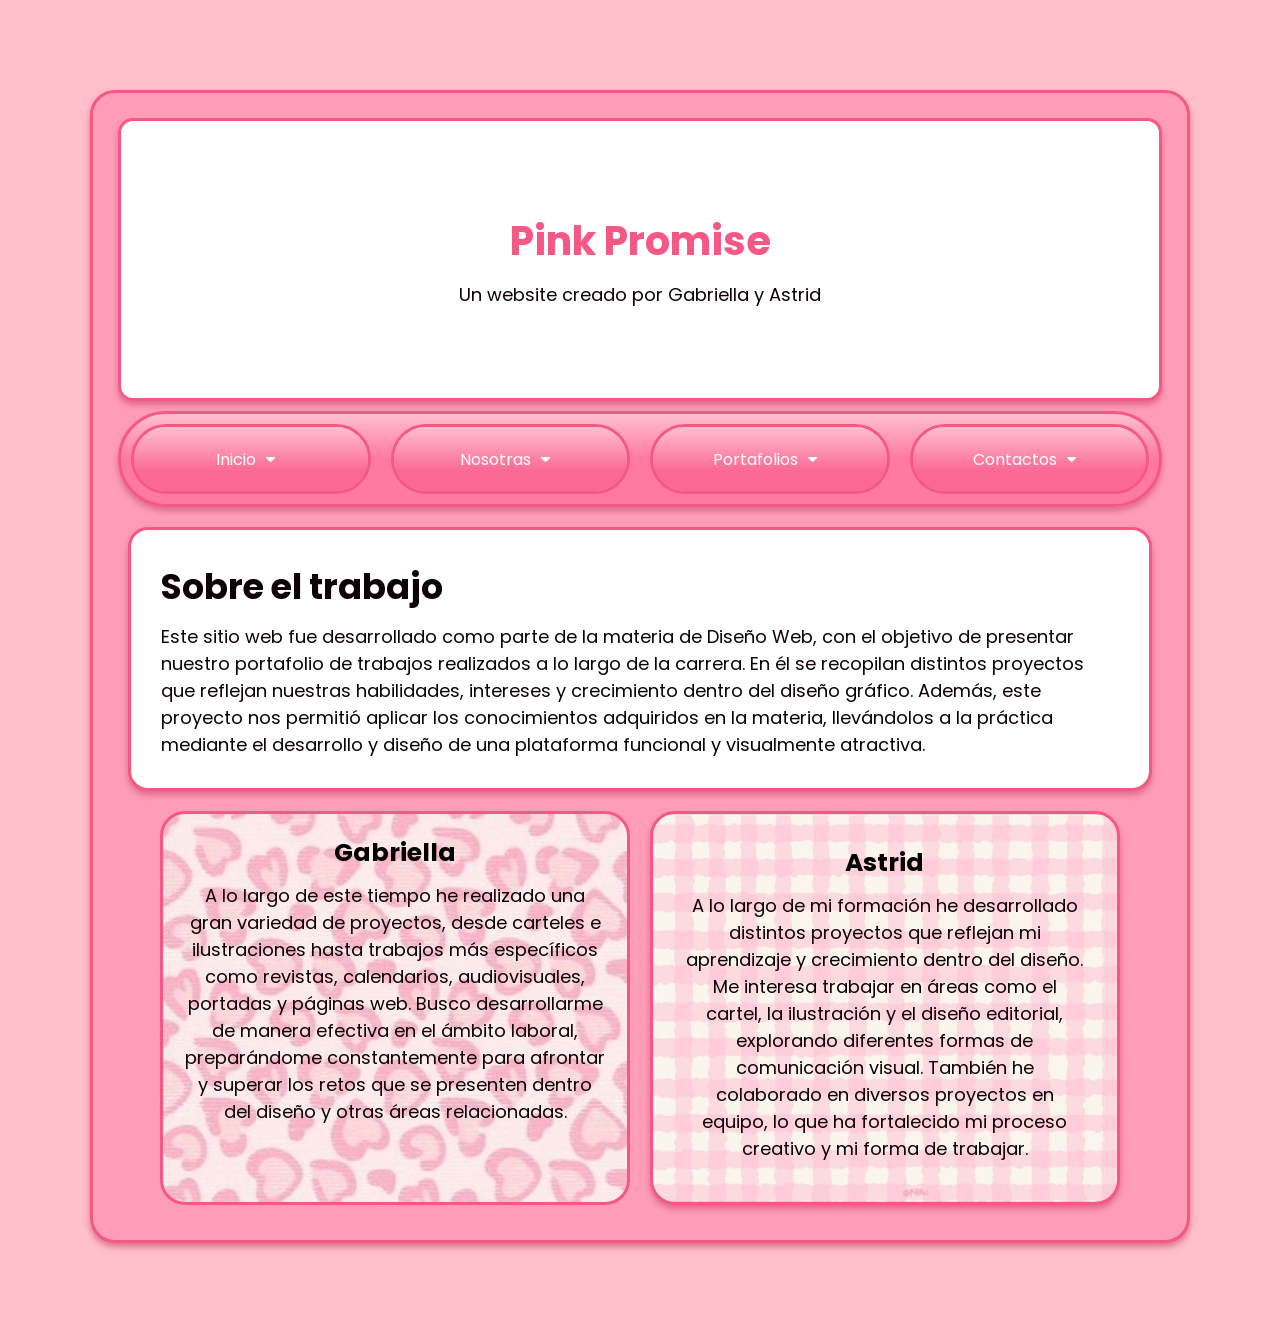
<file: index.html>
<!DOCTYPE html>
<html lang="es">
    <head>
       
        <link rel="shortcut icon" href="imagenes/favicon2.ico" type="image/x-icon">
        <link rel="icon" href="imagenes/favicon2.ico" type="image/x-icon">

        <meta charset="UTF-8">
        <meta name="viewport" content="width=device-width, initial-scale=1">
        <title>Índice</title>
        <link href="index.css" rel="stylesheet" type="text/css">
        
        <meta name="viewport" content="width=device-width, initial-scale=1">
        <link rel="stylesheet" href="https://cdnjs.cloudflare.com/ajax/libs/font-awesome/4.7.0/css/font-awesome.min.css">
        
        <link rel="preconnect" href="https://fonts.googleapis.com">
        <link rel="preconnect" href="https://fonts.gstatic.com" crossorigin>
        <link href="https://fonts.googleapis.com/css2?family=Poppins:ital,wght@0,100;0,200;0,300;0,400;0,500;0,600;0,700;0,800;0,900;1,100;1,200;1,300;1,400;1,500;1,600;1,700;1,800;1,900&display=swap" rel="stylesheet">

</head>

<body style="background-color: pink;">
<div class="todo">
<header>
  <h1>Pink Promise</h1>
  <p>Un website creado por Gabriella y Astrid</p>
</header>

<nav>
  <div class="subnav">
        <a class="subnavbtn" href="index.html">Inicio<i class="fa fa-caret-down"></i></a>
    </div>
    
  <div class="subnav">
    <a class="subnavbtn">Nosotras<i class="fa fa-caret-down"></i></a>
    <div class="subnav-content">
      <a href="sobregabriella.html">Sobre Gabriella</a>
      <a href="sobreastrid.html">Sobre Astrid</a>
    </div>
  </div>

  <div class="subnav">
    <a class="subnavbtn">Portafolios<i class="fa fa-caret-down"></i></a>
    <div class="subnav-content">
      <a href="portafoliogabriella.html">Portafolio Gabriella</a>
      <a href="portafolioastrid.html">Portafolio Astrid</a>
    </div>
  </div>
    
    <div class="subnav">
       <a class="subnavbtn" href="contacto.html">Contactos<i class="fa fa-caret-down"></i></a>
    </div>
</nav>
    

<div class="row">
     <div class="about">
         <h2>Sobre el trabajo</h2>
        <p>Este sitio web fue desarrollado como parte de la materia de Diseño Web, con el objetivo de presentar nuestro portafolio de trabajos realizados a lo largo de la carrera. En él se recopilan distintos proyectos que reflejan nuestras habilidades, intereses y crecimiento dentro del diseño gráfico. Además, este proyecto nos permitió aplicar los conocimientos adquiridos en la materia, llevándolos a la práctica mediante el desarrollo y diseño de una plataforma funcional y visualmente atractiva.</p>
    </div>
    
    <div id="gabriella">
    <h3>Gabriella</h3>
      <p>A lo largo de este tiempo he realizado una gran variedad de proyectos, desde carteles e ilustraciones hasta trabajos más específicos como revistas, calendarios, audiovisuales, portadas y páginas web. Busco desarrollarme de manera efectiva en el ámbito laboral, preparándome constantemente para afrontar y superar los retos que se presenten dentro del diseño y otras áreas relacionadas.</p>
    </div>
    
    <div id="astrid">
    <h3>Astrid</h3>
      <p>A lo largo de mi formación he desarrollado distintos proyectos que reflejan mi aprendizaje y crecimiento dentro del diseño. Me interesa trabajar en áreas como el cartel, la ilustración y el diseño editorial, explorando diferentes formas de comunicación visual. También he colaborado en diversos proyectos en equipo, lo que ha fortalecido mi proceso creativo y mi forma de trabajar.</p>
    </div>
</div>
</div>
  
</body>
</html>
</file>
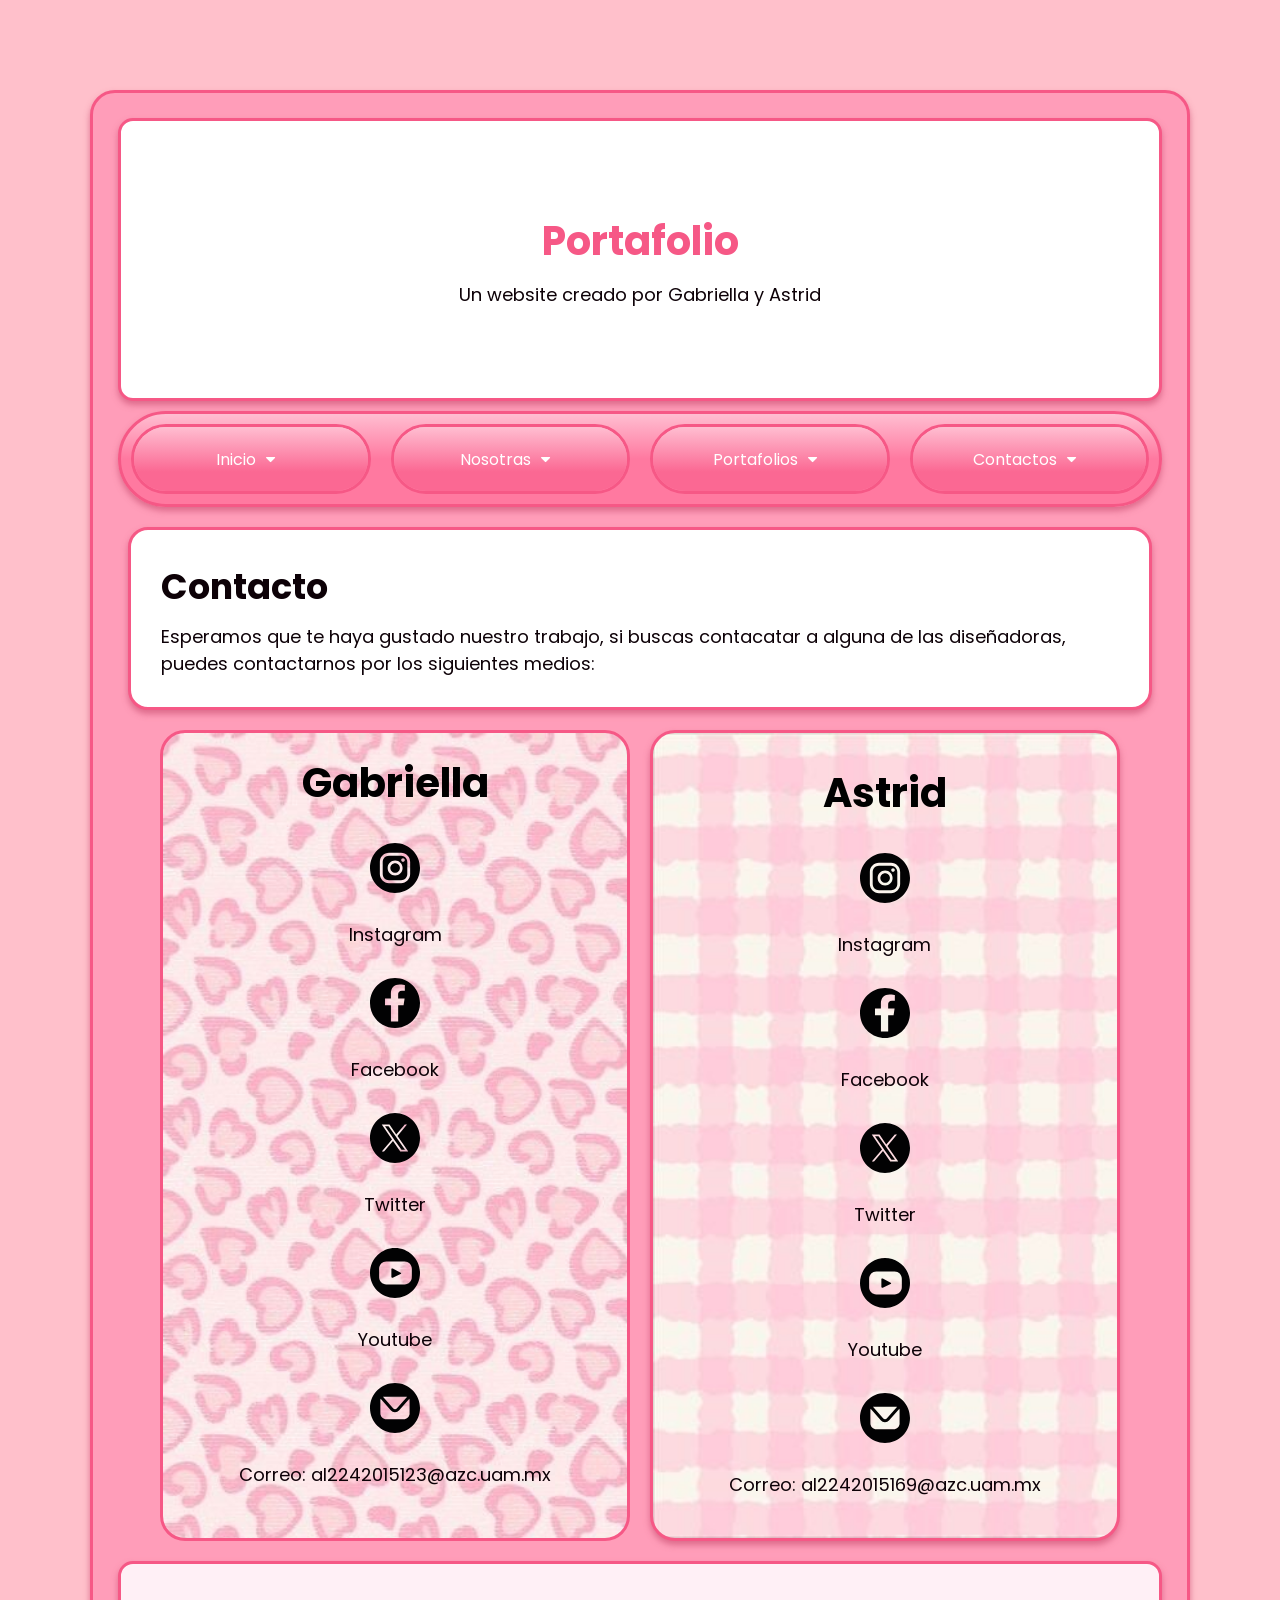
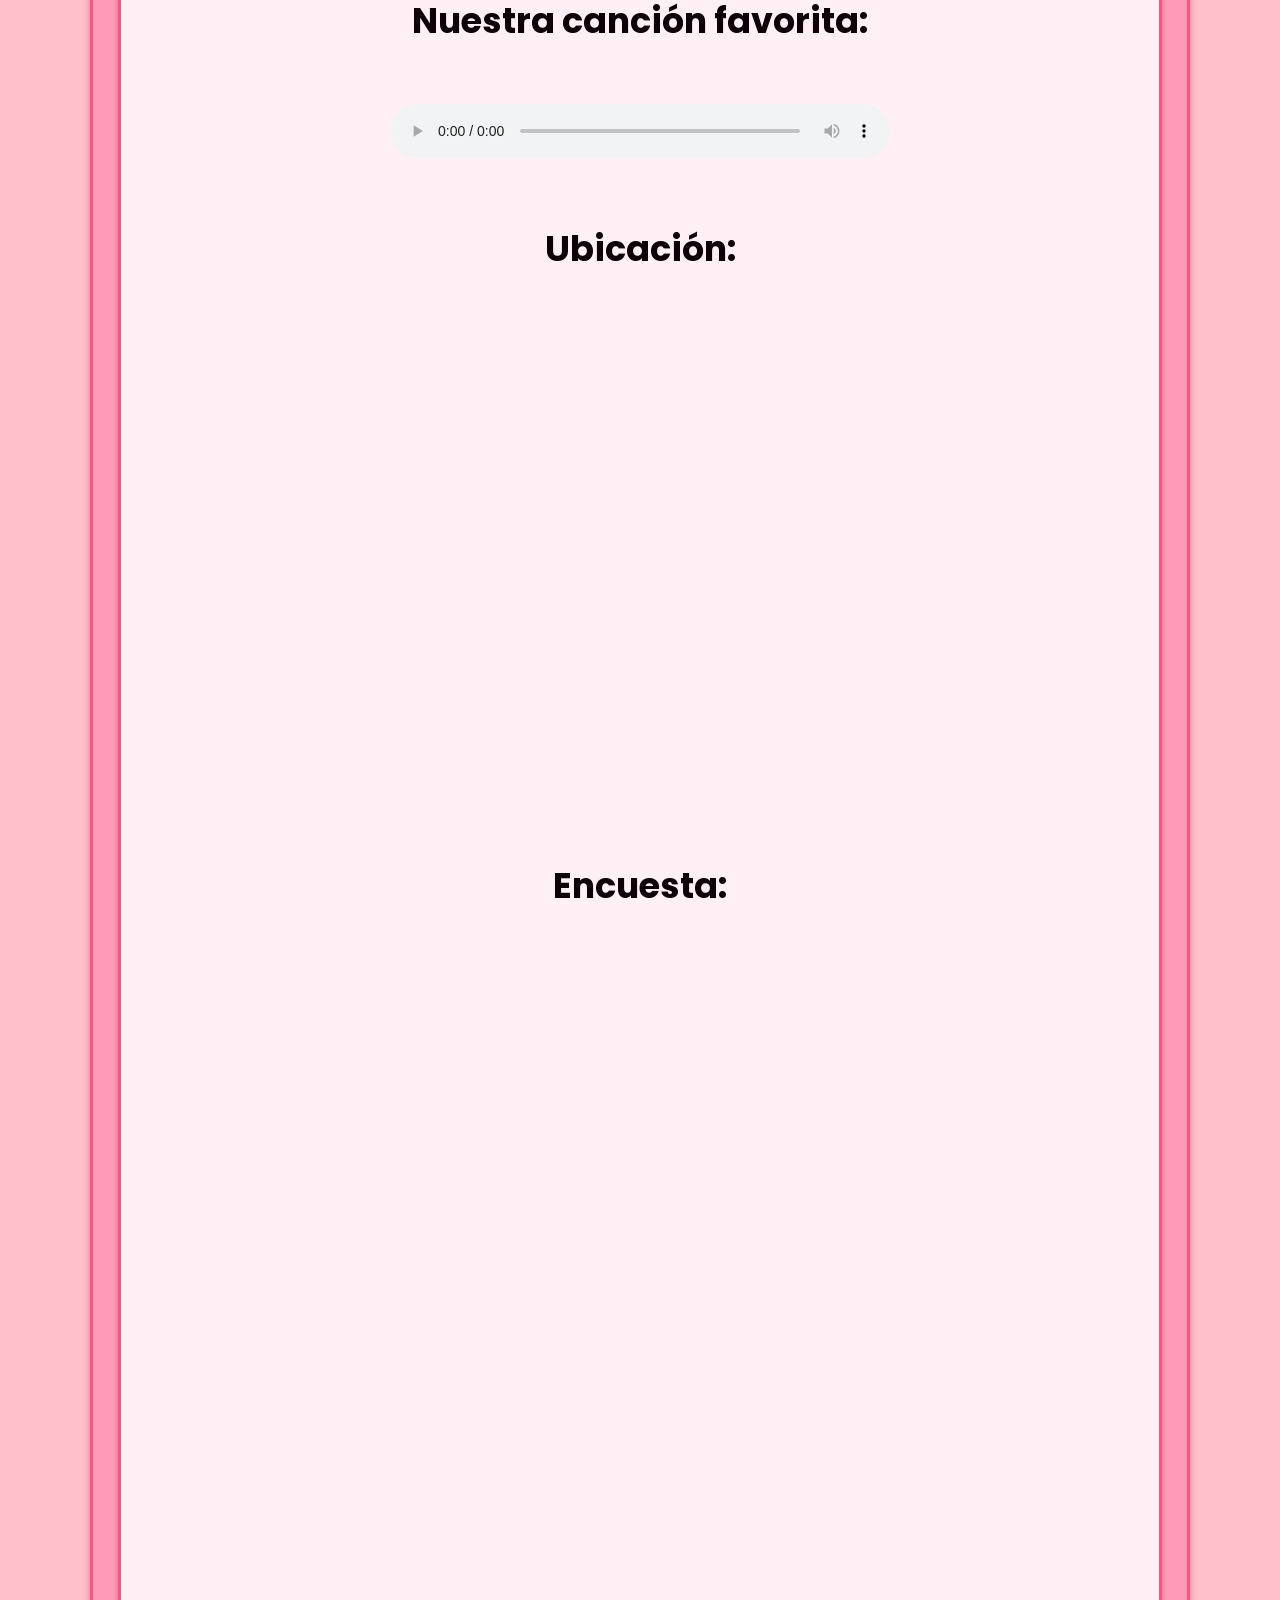
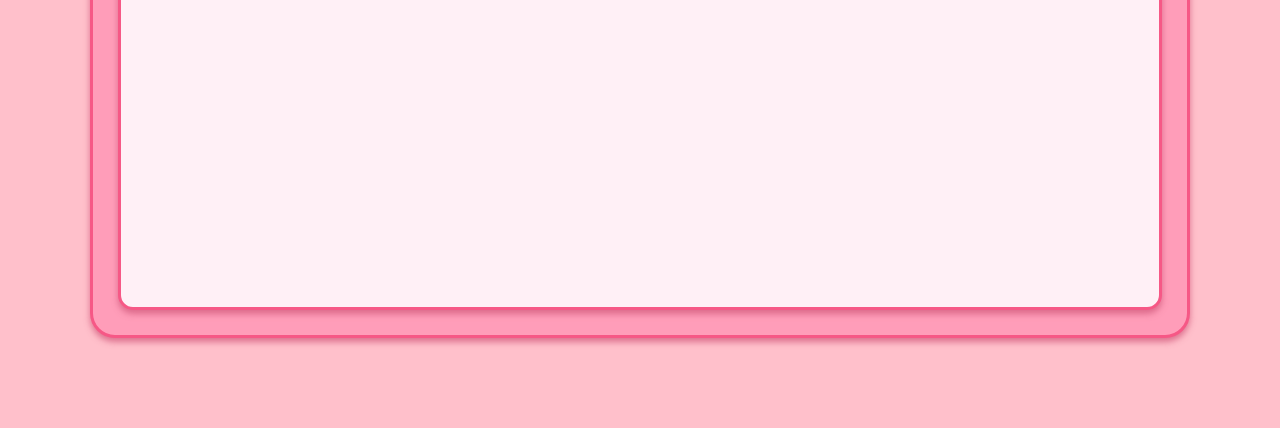
<file: contacto.html>
<!doctype html>
<html lang="es">

<head>
        <link rel="shortcut icon" href="imagenes/favicon2.ico" type="image/x-icon">
        <link rel="icon" href="imagenes/favicon2.ico" type="image/x-icon">

        <meta charset="UTF-8">
        <meta name="viewport" content="width=device-width, initial-scale=1">
        <title>Contactos</title>
        <link href="index.css" rel="stylesheet" type="text/css">
        
        <meta name="viewport" content="width=device-width, initial-scale=1">
        <link rel="stylesheet" href="https://cdnjs.cloudflare.com/ajax/libs/font-awesome/4.7.0/css/font-awesome.min.css">
        
        <link rel="preconnect" href="https://fonts.googleapis.com">
        <link rel="preconnect" href="https://fonts.gstatic.com" crossorigin>
        <link href="https://fonts.googleapis.com/css2?family=Poppins:ital,wght@0,100;0,200;0,300;0,400;0,500;0,600;0,700;0,800;0,900;1,100;1,200;1,300;1,400;1,500;1,600;1,700;1,800;1,900&display=swap" rel="stylesheet">
</head>

<body style="background-color: pink;">
<div class="todo">
<header>
  <h1>Portafolio</h1>
  <p>Un website creado por Gabriella y Astrid</p>
</header>

<nav>
  <div class="subnav">
        <a class="subnavbtn" href="index.html">Inicio<i class="fa fa-caret-down"></i></a>
    </div>
    
  <div class="subnav">
    <a class="subnavbtn">Nosotras<i class="fa fa-caret-down"></i></a>
    <div class="subnav-content">
      <a href="sobregabriella.html">Sobre Gabriella</a>
      <a href="sobreastrid.html">Sobre Astrid</a>
    </div>
  </div>

  <div class="subnav">
    <a class="subnavbtn">Portafolios<i class="fa fa-caret-down"></i></a>
    <div class="subnav-content">
      <a href="portafoliogabriella.html">Portafolio Gabriella</a>
      <a href="portafolioastrid.html">Portafolio Astrid</a>
    </div>
  </div>
    
    <div class="subnav">
       <a class="subnavbtn" href="contacto.html">Contactos<i class="fa fa-caret-down"></i></a>
    </div>
</nav>
    

<div class="row">
     <div class="about">
        <h2>Contacto</h2>
        <p>Esperamos que te haya gustado nuestro trabajo, si buscas contacatar a alguna de las diseñadoras, puedes contactarnos por los siguientes medios:</p>
    </div>
    <!--Es probable que se de cuenta que todos los links llevan a la misma red social, no es un error, es que no tenemos redes sociales, entonces para cumplir con el ejercicio pusimos las mismas ligas--> 
    
    <div id="gabriella">
    <h1>Gabriella</h1>
    <ul>
		<li><a href="https://www.instagram.com/hana1shin2ying3/"><img src="imagenes/insta.svg" class="insta"></a></li>
		<p>Instagram</p>
		<li><a href="https://www.instagram.com/hana1shin2ying3/"><img src="imagenes/feis.svg" class="feis"></a></li>
		<p>Facebook</p>
		<li><a href="https://www.instagram.com/hana1shin2ying3/"><img src="imagenes/x.svg" class="x"></a></li>
        <p>Twitter</p>
        <li><a href="https://www.youtube.com/@Cargcel/videos"><img src="imagenes/youtube.svg" class="youtube"></a></li>
        <p>Youtube</p>
        <li><a href="https://www.youtube.com/@astriddddddd-y3y"><img src="imagenes/correo.svg" class="correo"></a></li>
        <p>Correo: al2242015123@azc.uam.mx</p>
    </ul>
    </div>
    
    <div id="astrid">
    <h1>Astrid</h1>
     <ul>
		<li><a href="https://www.instagram.com/d3ar.fuyu/"><img src="imagenes/insta.svg" class="insta"></a></li>
		<p>Instagram</p>
		<li><a href="https://www.instagram.com/d3ar.fuyu/"><img src="imagenes/feis.svg" class="feis"></a></li>
		<p>Facebook</p>
		<li><a href="https://www.instagram.com/d3ar.fuyu//"><img src="imagenes/x.svg" class="x"></a></li>
        <p>Twitter</p>
        <li><a href="https://www.youtube.com/@astriddddddd-y3y"><img src="imagenes/youtube.svg" class="youtube"></a></li>
        <p>Youtube</p>
        <li><a href="https://www.youtube.com/@astriddddddd-y3y"><img src="imagenes/correo.svg" class="correo"></a></li>
        <p>Correo: al2242015169@azc.uam.mx</p>
    </ul>
    </div>
</div>

<footer>
    <h2>Nuestra canción favorita:</h2>
    <p>&nbsp;</p>
    <audio src="imagenes/stateside.m4a" controls></audio>
    <p>&nbsp;</p>
    <h2>Ubicación:</h2>
    <p>&nbsp;</p>
    <iframe src="https://www.google.com/maps/embed?pb=!1m18!1m12!1m3!1d3760.890151892793!2d-99.18960562478381!3d19.50336128179118!2m3!1f0!2f0!3f0!3m2!1i1024!2i768!4f13.1!3m3!1m2!1s0x85d1f8740b524a27%3A0xfb02529ee38b8bf6!2sUniversidad%20Aut%C3%B3noma%20Metropolitana%20Azcapotzalco!5e0!3m2!1ses-419!2smx!4v1775004074660!5m2!1ses-419!2smx" width="50%" height="500px" style="border:0;" allowfullscreen="" loading="lazy" referrerpolicy="no-referrer-when-downgrade"></iframe>
    <h2>Encuesta:</h2>
    <p>&nbsp;</p>
    <iframe src="https://docs.google.com/forms/d/e/1FAIpQLSeLmDAjCO5flNnu1cAN4HlPPMnGFkLXhkUhJG0WyFJxF6XIXw/viewform?embedded=true" width="50%" height="854" frameborder="0" marginheight="0" marginwidth="0">Cargando…</iframe>
    <p>&nbsp;</p>
</footer>

</div>

</body>
</html>
</file>
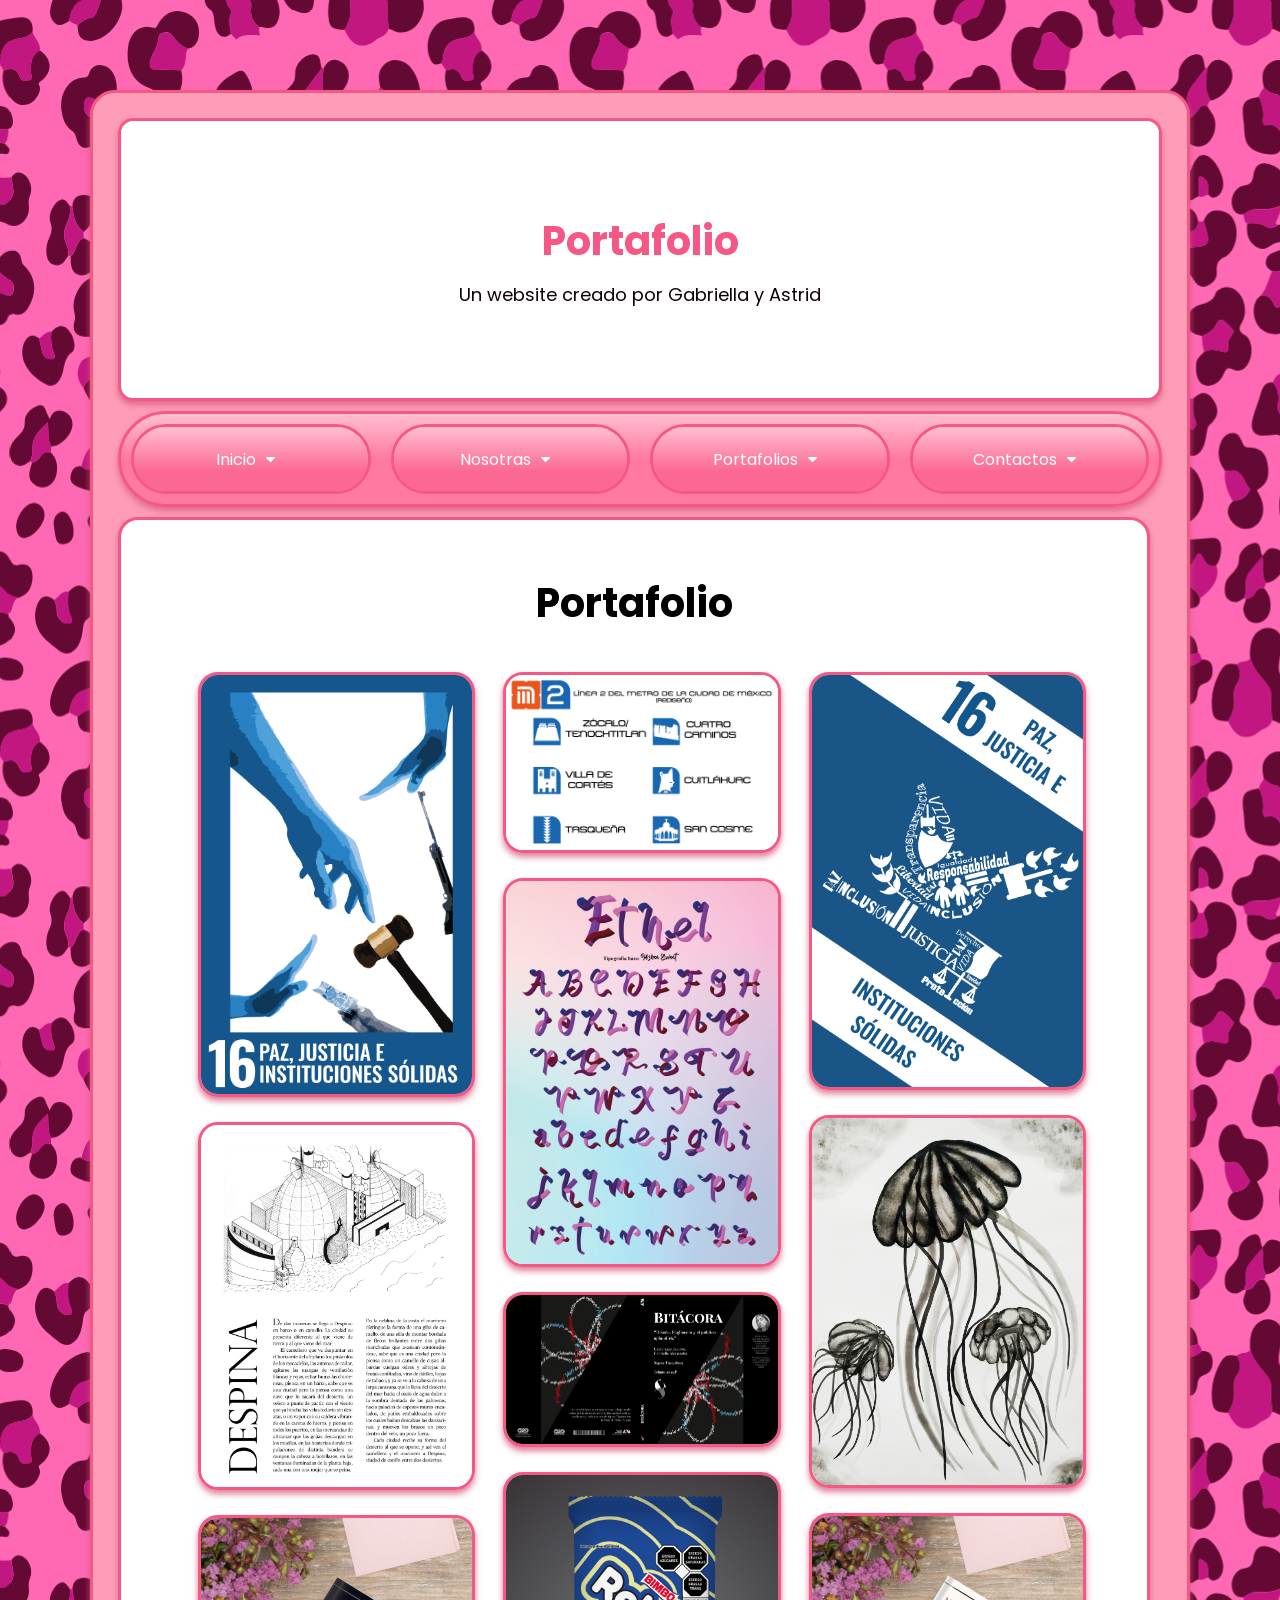
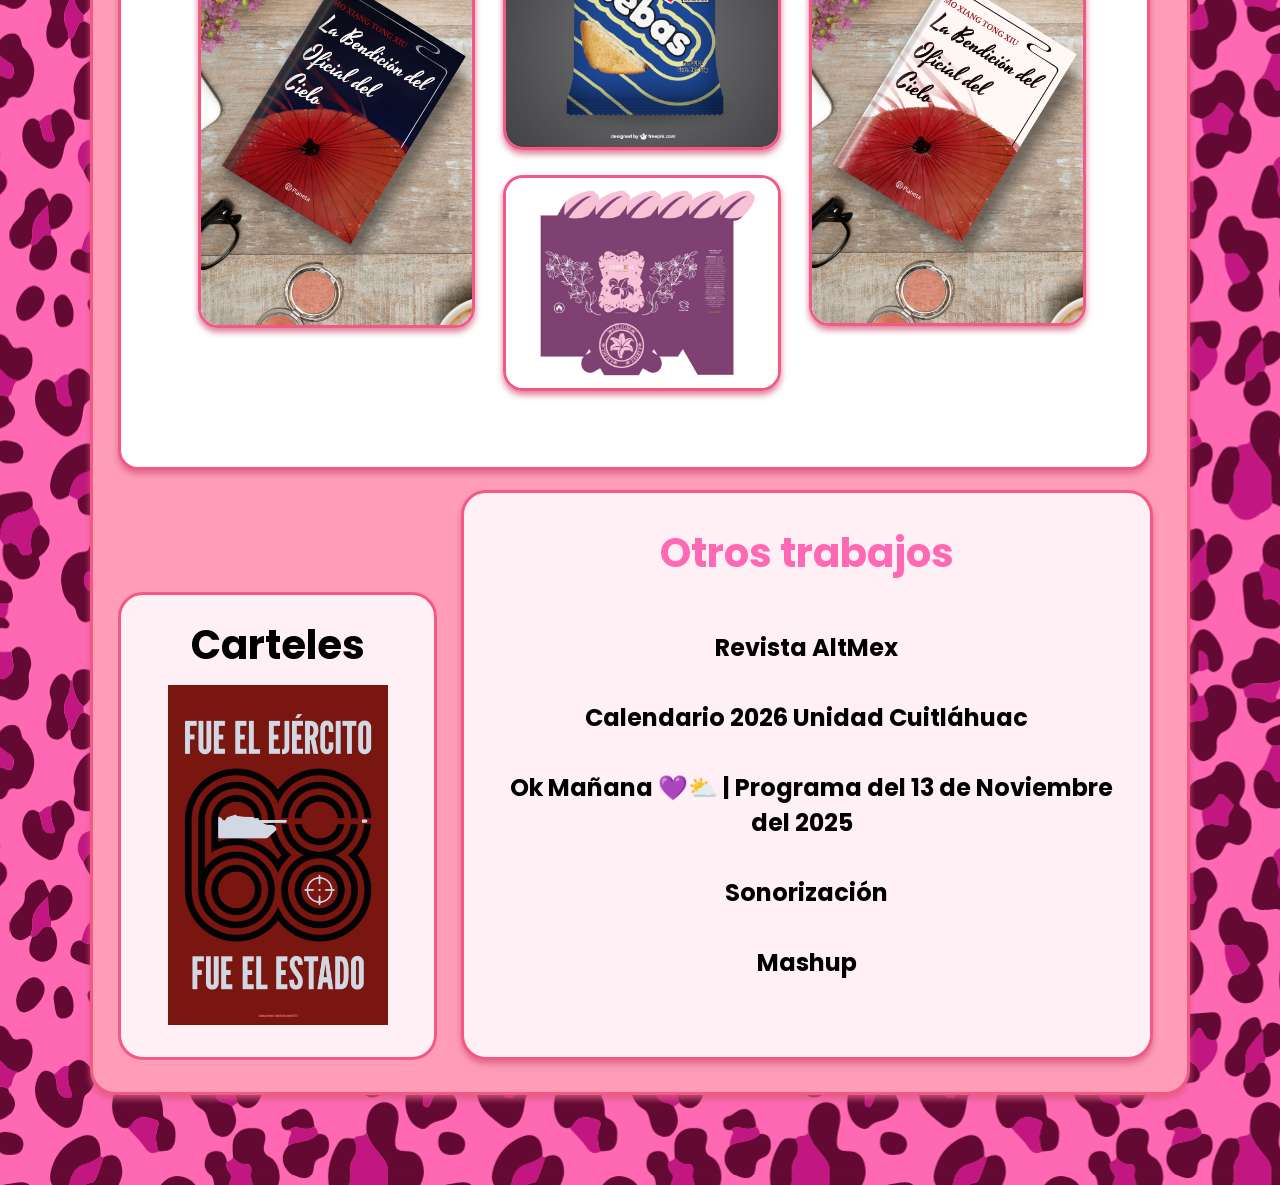
<file: portafoliogabriella.html>
<!doctype html>
<html lang="es">

<head>
        <link rel="shortcut icon" href="imagenes/favicon2.ico" type="image/x-icon">
        <link rel="icon" href="imagenes/favicon2.ico" type="image/x-icon">

        <meta charset="UTF-8">
        <meta name="viewport" content="width=device-width, initial-scale=1">
        <title>Portafolio</title>
        <link href="portafoliog.css" rel="stylesheet" type="text/css">
        
        <meta name="viewport" content="width=device-width, initial-scale=1">
        <link rel="stylesheet" href="https://cdnjs.cloudflare.com/ajax/libs/font-awesome/4.7.0/css/font-awesome.min.css">
        
        <link rel="preconnect" href="https://fonts.googleapis.com">
        <link rel="preconnect" href="https://fonts.gstatic.com" crossorigin>
        <link href="https://fonts.googleapis.com/css2?family=Poppins:ital,wght@0,100;0,200;0,300;0,400;0,500;0,600;0,700;0,800;0,900;1,100;1,200;1,300;1,400;1,500;1,600;1,700;1,800;1,900&display=swap" rel="stylesheet">
</head>

<body style="background-color: hotpink; background-image: url(imagenes/fondog.svg); background-size: cover;">
<div class="todo">
<header>
  <h1>Portafolio</h1>
  <p>Un website creado por Gabriella y Astrid</p>
</header>

<nav>
  <div class="subnav">
        <a class="subnavbtn" href="index.html">Inicio<i class="fa fa-caret-down"></i></a>
    </div>
    
  <div class="subnav">
    <a class="subnavbtn">Nosotras<i class="fa fa-caret-down"></i></a>
    <div class="subnav-content">
      <a href="sobregabriella.html">Sobre Gabriella</a>
      <a href="sobreastrid.html">Sobre Astrid</a>
    </div>
  </div>

  <div class="subnav">
    <a class="subnavbtn">Portafolios<i class="fa fa-caret-down"></i></a>
    <div class="subnav-content">
      <a href="portafoliogabriella.html">Portafolio Gabriella</a>
      <a href="portafolioastrid.html">Portafolio Astrid</a>
    </div>
  </div>
    
    <div class="subnav">
       <a class="subnavbtn" href="contacto.html">Contactos<i class="fa fa-caret-down"></i></a>
    </div>
</nav>
    

<div class="about">
    <h1>Portafolio</h1>
    <div class="row">
                <div class="column">
                    <img src="imagenes/16odsa.jpg" style="width:100%" onclick="openModal();currentSlide(1)" alt="Cartel 1 del ODS Número 16: Paz, justicia e instituciones sólidas" class="hover-shadow cursor">
                    <img src="imagenes/despina.jpg" style="width:100%" onclick="openModal();currentSlide(2)" alt="Cartel de Despina, del libro Ciudades Invisibles de Italo Calvino" class="hover-shadow cursor">
                    <img src="imagenes/tgcf1.jpg" style="width:100%" onclick="openModal();currentSlide(3)" alt="Diseño de la portada del libro La bendición del oficial del cielo versión 1" class="hover-shadow cursor">
                </div>
                <div class="column">
                    <img src="imagenes/linea2.jpg" style="width:100%" onclick="openModal();currentSlide(4)" alt="Rediseño del ícono de 6 estaciones de la línea 2 del metro de la CDMX" class="hover-shadow cursor">
                    <img src="imagenes/ethel.jpg" style="width:100%" onclick="openModal();currentSlide(5)" alt="Diseño de la tipografía Ethel inspirado en el trabajo de Sindy Ethel" class="hover-shadow cursor">
                    <img src="imagenes/libroportada.jpg" style="width:100%" onclick="openModal();currentSlide(6)" alt="Forros de bitácora personal" class="hover-shadow cursor">
                    <img src="imagenes/rebas.jpg" style="width:100%" onclick="openModal();currentSlide(7)" alt="Rediseño del empaque de Rebanadas Bimbo" class="hover-shadow cursor">
                    <img src="imagenes/empaque.jpg" style="width:100%" onclick="openModal();currentSlide(8)" alt="Diseño de empaque de perfume LILIUM CEERNUM" class="hover-shadow cursor">
                </div>  
                <div class="column">
                    <img src="imagenes/16odsb.jpg" style="width:100%" onclick="openModal();currentSlide(9)" alt="Cartel 2 del ODS Número 16: Paz, justicia e instituciones sólidas" class="hover-shadow cursor">
                    <img src="imagenes/medusas.jpg" style="width:100%" onclick="openModal();currentSlide(10)" alt="Ilustración de medusas con técnica de tinta china" class="hover-shadow cursor">
                    <img src="imagenes/tgcf2.jpg" style="width:100%" onclick="currentSlide(11)" alt="Diseño de la portada del libro La bendición del oficial del cielo versión 2" class="hover-shadow cursor">
                </div>
    </div>
</div>
   
<div id="myModal" class="modal">
    <span class="close cursor" onclick="closeModal()">&times;</span>
        <div class="modal-content">
            <div class="mySlides"><img src="imagenes/16odsa.jpg" style="width:100%" alt="Cartel 1 del ODS Número 16: Paz, justicia e instituciones sólidas"></div>
            <div class="mySlides"><img src="imagenes/despina.jpg" style="width:100%" alt="Cartel de Despina, del libro Ciudades Invisibles de Italo Calvino"></div>
            <div class="mySlides"><img src="imagenes/tgcf1.jpg" style="width:90%" alt="Diseño de la portada del libro La bendición del oficial del cielo versión 1"></div>
            <div class="mySlides"><img src="imagenes/linea2.jpg" style="width:100%" alt="Rediseño del ícono de 6 estaciones de la línea 2 del metro de la CDMX"></div>
            <div class="mySlides"><img src="imagenes/ethel.jpg" style="width:90%" alt="Diseño de la tipografía Ethel inspirado en el trabajo de Sindy Ethel"></div>
            <div class="mySlides"><img src="imagenes/libroportada.jpg" style="width:100%" alt="Forros de bitácora personal"></div>
            <div class="mySlides"><img src="imagenes/rebas.jpg" style="width:100%" alt="Rediseño del empaque de Rebanadas Bimbo"></div>
            <div class="mySlides"><img src="imagenes/empaque.jpg" style="width:100%" alt="Diseño de empaque de perfume LILIUM CEERNUM"></div>
            <div class="mySlides"><img src="imagenes/16odsb.jpg" style="width:100%" alt="Cartel 2 del ODS Número 16: Paz, justicia e instituciones sólidas"></div>
            <div class="mySlides"><img src="imagenes/medusas.jpg" style="width:100%" alt="Ilustración de medusas con técnica de tinta china"></div>
            <div class="mySlides"><img src="imagenes/tgcf2.jpg" style="width:90%" alt="Diseño de la portada del libro La bendición del oficial del cielo versión 2"></div>
                
            <a class="prev" onclick="plusSlides(-1)">&#10094;</a>
            <a class="next" onclick="plusSlides(1)">&#10095;</a>
            <div class="caption-container">
                <p id="caption"></p>
            </div>
    </div>
</div>
    
    <div id="slider">
       <h1>Carteles</h1>
        <div class="wrapper">
		        <div class="slider">
			    <ul>
				    <li><img src="imagenes/cartel01.jpg"></li>
			    	<li><img src="imagenes/cartel02.jpg"></li>
				    <li><img src="imagenes/cartel03.jpg"></li>
			    	<li><img src="imagenes/cartel04.jpg"></li>
			    	<li><img src="imagenes/cartel05.jpg"></li>
			        </ul>
		        </div>
		</div>
    </div>
    
    <div id="mastrabajos">
        <h1>Otros trabajos</h1>
        <p>&nbsp;</p>
		    <h3><a href="https://online.fliphtml5.com/Altermex/Revistap-uuNS/" target="new">Revista AltMex</a><br><br>
    		<a href="imagenes/calendario.pdf" target="new">Calendario 2026 Unidad Cuitláhuac</a><br><br>
    		<a href="https://youtu.be/ec_MB7g6Lxw?si=Ei_iYubi6qkVA2vT" target="new">Ok Mañana 💜⛅ | Programa del 13 de Noviembre del 2025</a><br><br>
            <a href="https://www.youtube.com/watch?v=N5vvI1HVH1U" target="new">Sonorización</a><br><br>
            <a href="https://youtu.be/ufTf1ov6UKE" target="new">Mashup</a></h3>
            <p>&nbsp;</p>
    </div>
</div>

<script>
    function openModal() {
        document.getElementById("myModal").style.display = "flex";
    }

    function closeModal() {
        document.getElementById("myModal").style.display = "none";
    }      

    var slideIndex = 1;
    showSlides(slideIndex);

    function plusSlides(n) {
        showSlides(slideIndex += n);
    }

    function currentSlide(n) {
        showSlides(slideIndex = n);
    }

    function showSlides(n) {
        let slides = document.getElementsByClassName("mySlides");
        let captionText = document.getElementById("caption");

        if (n > slides.length) {slideIndex = 1}
        if (n < 1) {slideIndex = slides.length}

        for (let i = 0; i < slides.length; i++) {
            slides[i].style.display = "none";
        }

        slides[slideIndex - 1].style.display = "block";
        let img = slides[slideIndex - 1].getElementsByTagName("img")[0];
        captionText.innerHTML = img.alt || "Sin descripción";
}
</script>
</body>
</html>
</file>
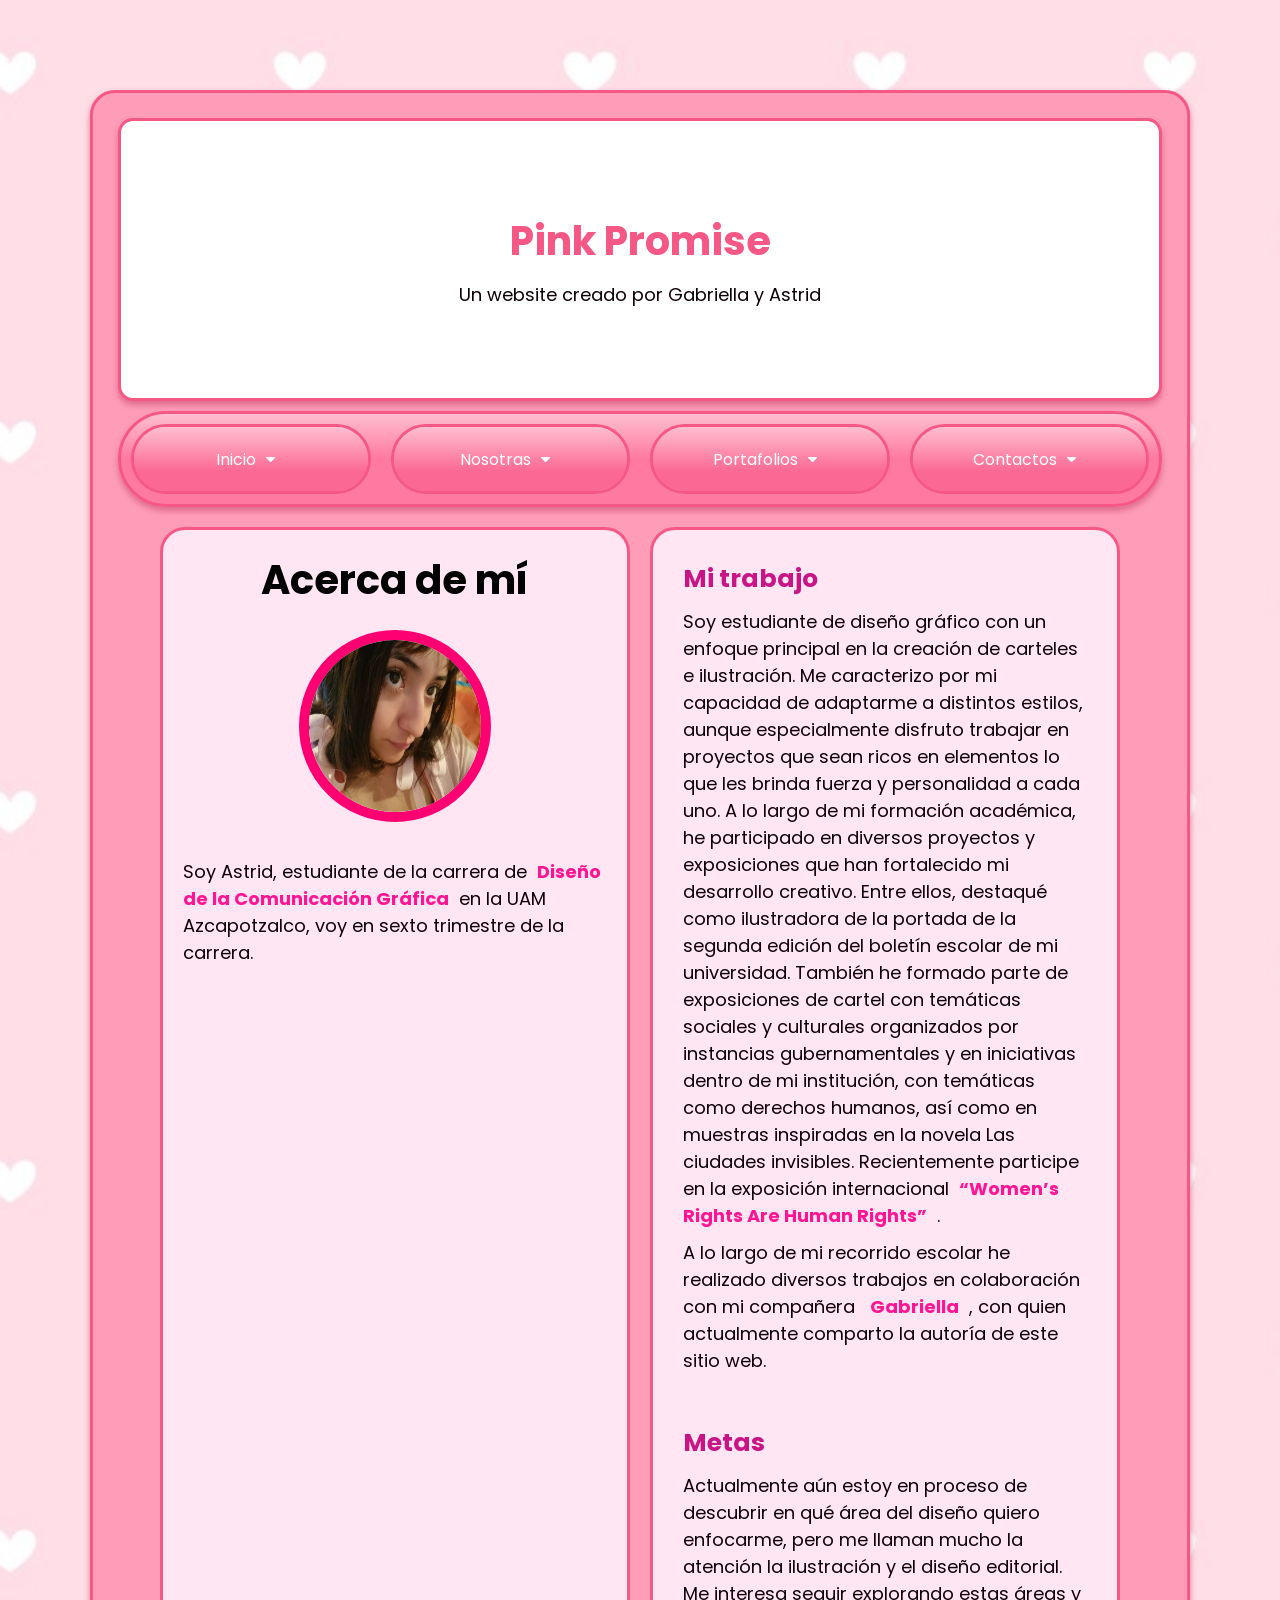
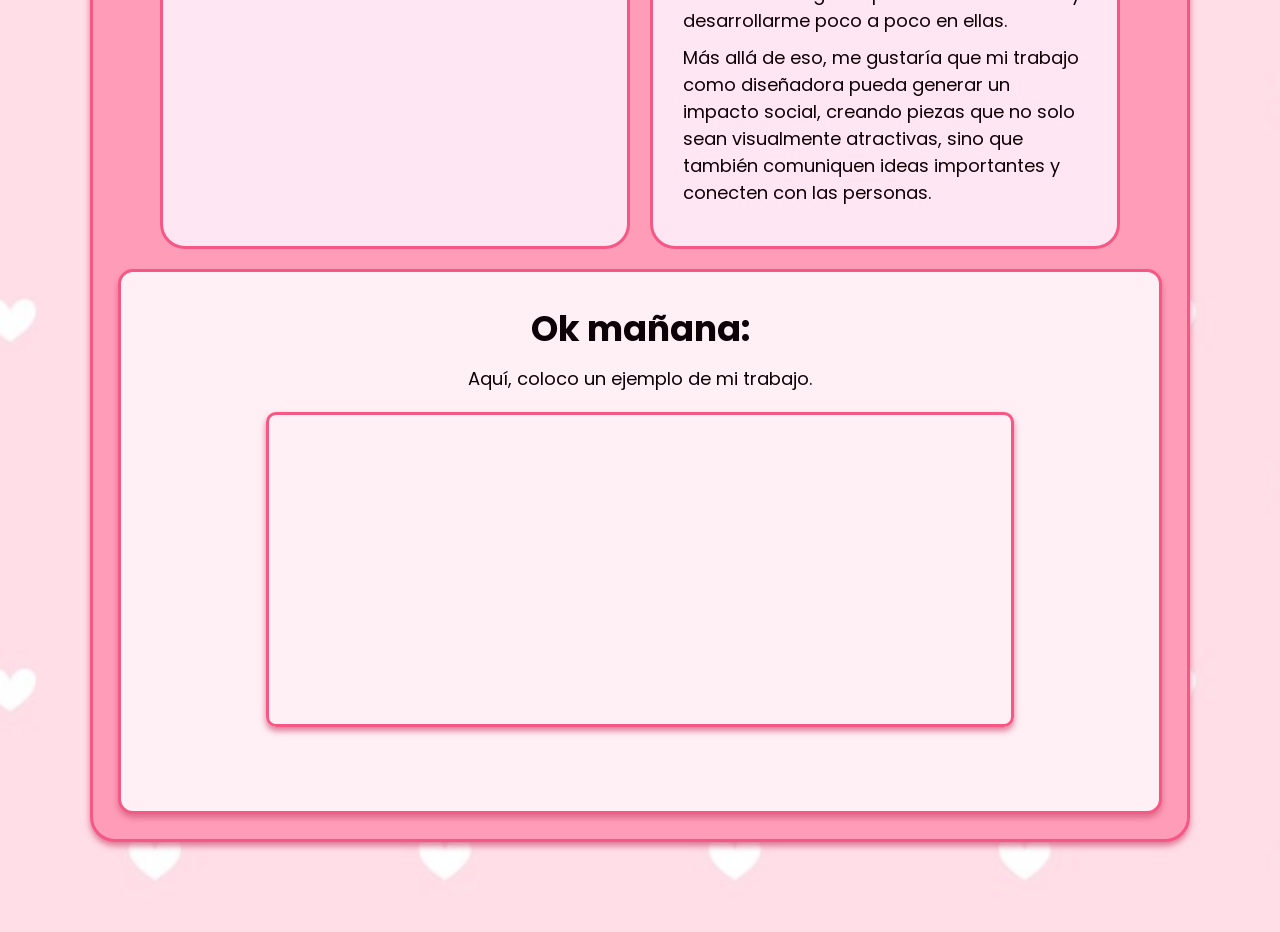
<file: sobreastrid.html>
<!doctype html>
<html lang="es">

<head>
        <link rel="shortcut icon" href="imagenes/favicon2.ico" type="image/x-icon">
        <link rel="icon" href="imagenes/favicon2.ico" type="image/x-icon">

        <meta charset="UTF-8">
        <meta name="viewport" content="width=device-width, initial-scale=1">
        <title>Acerca de mi</title>
        <link href="index.css" rel="stylesheet" type="text/css">
        
        <meta name="viewport" content="width=device-width, initial-scale=1">
        <link rel="stylesheet" href="https://cdnjs.cloudflare.com/ajax/libs/font-awesome/4.7.0/css/font-awesome.min.css">
        
        <link rel="preconnect" href="https://fonts.googleapis.com">
        <link rel="preconnect" href="https://fonts.gstatic.com" crossorigin>
        <link href="https://fonts.googleapis.com/css2?family=Poppins:ital,wght@0,100;0,200;0,300;0,400;0,500;0,600;0,700;0,800;0,900;1,100;1,200;1,300;1,400;1,500;1,600;1,700;1,800;1,900&display=swap" rel="stylesheet">
</head>

<body style="background-color: hotpink; background-image: url(imagenes/fondo-astrid.jpg); background-size: cover;">
<div class="todo">
<header>
  <h1>Pink Promise</h1>
  <p>Un website creado por Gabriella y Astrid</p>
</header>

<nav>
  <div class="subnav">
        <a class="subnavbtn" href="index.html">Inicio<i class="fa fa-caret-down"></i></a>
    </div>
    
  <div class="subnav">
    <a class="subnavbtn">Nosotras<i class="fa fa-caret-down"></i></a>
    <div class="subnav-content">
      <a href="sobregabriella.html">Sobre Gabriella</a>
      <a href="sobreastrid.html">Sobre Astrid</a>
    </div>
  </div>

  <div class="subnav">
    <a class="subnavbtn">Portafolios<i class="fa fa-caret-down"></i></a>
    <div class="subnav-content">
      <a href="portafoliogabriella.html">Portafolio Gabriella</a>
      <a href="portafolioastrid.html">Portafolio Astrid</a>
    </div>
  </div>
    
    <div class="subnav">
       <a class="subnavbtn" href="contacto.html">Contactos<i class="fa fa-caret-down"></i></a>
    </div>
</nav>
    

<div class="row">
    <div id="sobregabriella">
        <h1>Acerca de mí</h1>
        <h1><img id="fotog" src="imagenes/fotoastridd.jpg" alt="Foto"></h1>
        <p>Soy Astrid, estudiante de la carrera de<strong>Diseño de la Comunicación Gráfica</strong>en la UAM Azcapotzalco, voy en sexto trimestre de la carrera.</p>
    </div>
    
    <div id="infog">
    <h3>Mi trabajo</h3>
      <p>Soy estudiante de diseño gráfico con un enfoque principal en la creación de carteles e ilustración. Me caracterizo por mi capacidad de adaptarme a distintos estilos, aunque especialmente disfruto trabajar en proyectos que sean ricos en elementos lo que les brinda fuerza y personalidad a cada uno. A lo largo de mi formación académica, he participado en diversos proyectos y exposiciones que han fortalecido mi desarrollo creativo. Entre ellos, destaqué como ilustradora de la portada de la segunda edición del boletín escolar de mi universidad. También he formado parte de exposiciones de cartel con temáticas sociales y culturales organizados por instancias gubernamentales y en iniciativas dentro de mi institución, con temáticas como derechos humanos, así como en muestras inspiradas en la novela Las ciudades invisibles. Recientemente participe en la exposición internacional<strong>“Women’s Rights Are Human Rights”</strong>.</p>
   <p>A lo largo de mi recorrido escolar he realizado diversos trabajos en colaboración con mi compañera <strong>Gabriella</strong>, con quien actualmente comparto la autoría de este sitio web.</p>
      <br>
    <h3>Metas</h3>
      <p>Actualmente aún estoy en proceso de descubrir en qué área del diseño quiero enfocarme, pero me llaman mucho la atención la ilustración y el diseño editorial. Me interesa seguir explorando estas áreas y desarrollarme poco a poco en ellas.</p>
      <p>Más allá de eso, me gustaría que mi trabajo como diseñadora pueda generar un impacto social, creando piezas que no solo sean visualmente atractivas, sino que también comuniquen ideas importantes y conecten con las personas.</p>

  </div>
</div>

<footer>
  <h2>Ok mañana:</h2>
    <p>Aquí, coloco un ejemplo de mi trabajo.</p>
        <iframe width="560" height="315" src="https://www.youtube.com/embed/ec_MB7g6Lxw?si=USP48OacP8eF9VKV" title="YouTube video player" frameborder="0" allow="accelerometer; autoplay; clipboard-write; encrypted-media; gyroscope; picture-in-picture; web-share" referrerpolicy="strict-origin-when-cross-origin" allowfullscreen style="width: 75%; aspect-ratio: 16/9; border: 3px solid #f65886; border-radius: 10px; box-shadow: 0 4px 6px rgba(212, 94, 128, 0.8);" ></iframe>
    <p>&nbsp;</p>
</footer>

</div>

</body>
</html>
</file>
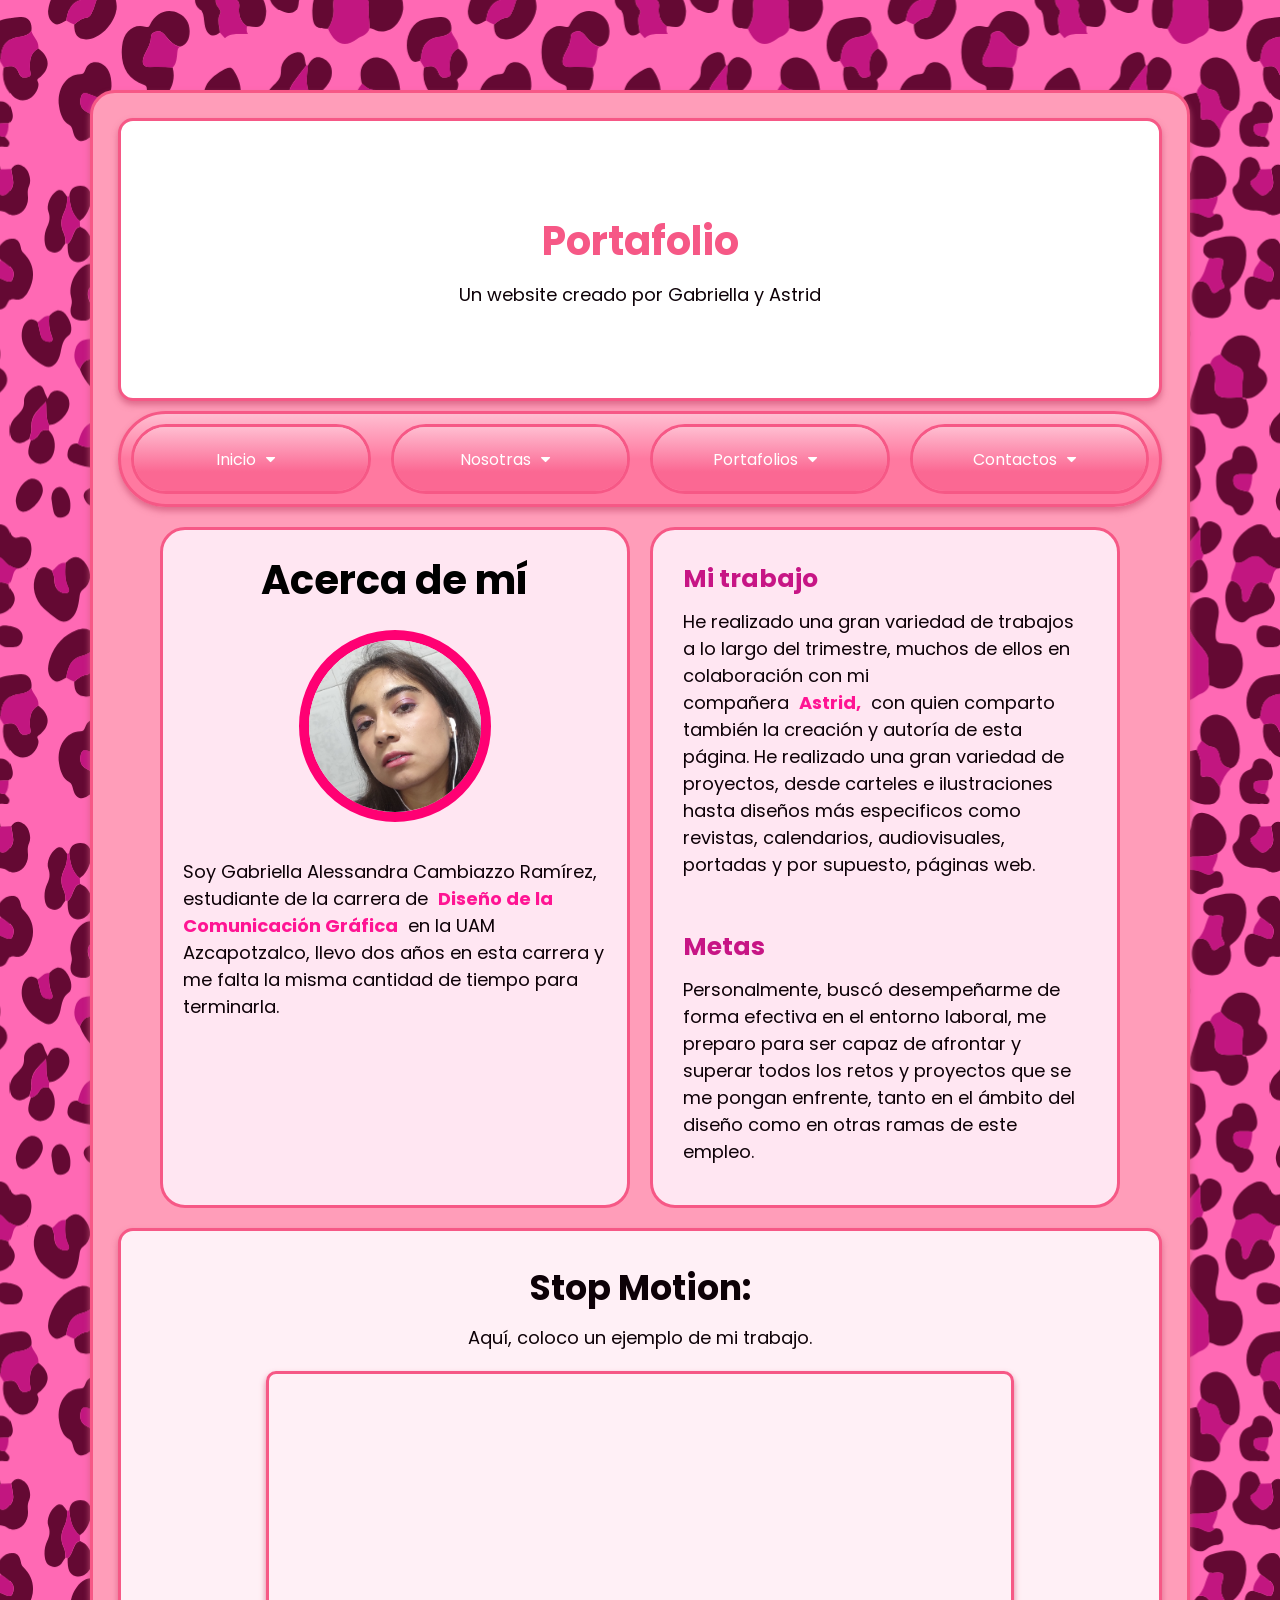
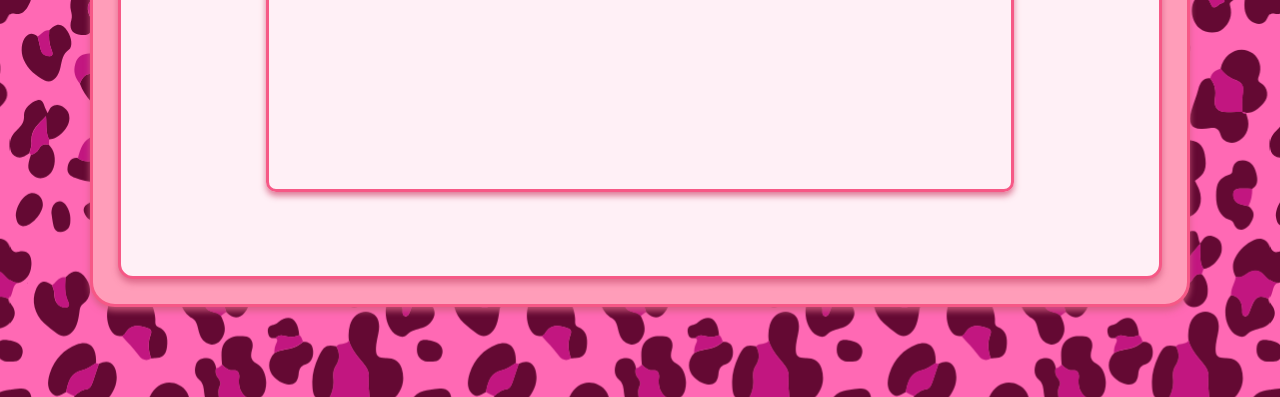
<file: sobregabriella.html>
<!doctype html>
<html lang="es">

<head>
        <link rel="shortcut icon" href="imagenes/favicon2.ico" type="image/x-icon">
        <link rel="icon" href="imagenes/favicon2.ico" type="image/x-icon">

        <meta charset="UTF-8">
        <meta name="viewport" content="width=device-width, initial-scale=1">
        <title>Acerca de mi</title>
        <link href="index.css" rel="stylesheet" type="text/css">
        
        <meta name="viewport" content="width=device-width, initial-scale=1">
        <link rel="stylesheet" href="https://cdnjs.cloudflare.com/ajax/libs/font-awesome/4.7.0/css/font-awesome.min.css">
        
        <link rel="preconnect" href="https://fonts.googleapis.com">
        <link rel="preconnect" href="https://fonts.gstatic.com" crossorigin>
        <link href="https://fonts.googleapis.com/css2?family=Poppins:ital,wght@0,100;0,200;0,300;0,400;0,500;0,600;0,700;0,800;0,900;1,100;1,200;1,300;1,400;1,500;1,600;1,700;1,800;1,900&display=swap" rel="stylesheet">
</head>

<body style="background-color: hotpink; background-image: url(imagenes/fondog.svg); background-size: cover;">
<div class="todo">
<header>
  <h1>Portafolio</h1>
  <p>Un website creado por Gabriella y Astrid</p>
</header>

<nav>
  <div class="subnav">
        <a class="subnavbtn" href="index.html">Inicio<i class="fa fa-caret-down"></i></a>
    </div>
    
  <div class="subnav">
    <a class="subnavbtn">Nosotras<i class="fa fa-caret-down"></i></a>
    <div class="subnav-content">
      <a href="sobregabriella.html">Sobre Gabriella</a>
      <a href="sobreastrid.html">Sobre Astrid</a>
    </div>
  </div>

  <div class="subnav">
    <a class="subnavbtn">Portafolios<i class="fa fa-caret-down"></i></a>
    <div class="subnav-content">
      <a href="portafoliogabriella.html">Portafolio Gabriella</a>
      <a href="portafolioastrid.html">Portafolio Astrid</a>
    </div>
  </div>
    
    <div class="subnav">
       <a class="subnavbtn" href="contacto.html">Contactos<i class="fa fa-caret-down"></i></a>
    </div>
</nav>
    

<div class="row">
    <div id="sobregabriella">
        <h1>Acerca de mí</h1>
        <h1><img id="fotog" src="imagenes/foto.jpg" alt="Foto"></h1>
        <p>Soy Gabriella Alessandra Cambiazzo Ramírez, estudiante de la carrera de<strong>Diseño de la Comunicación Gráfica</strong>en la UAM Azcapotzalco, llevo dos años en esta carrera y me falta la misma cantidad de tiempo para terminarla.</p>
    </div>
    
    <div id="infog">
    <h3>Mi trabajo</h3>
    <p>He realizado una gran variedad de trabajos a lo largo del trimestre, muchos de ellos en colaboración con mi compañera<strong>Astrid,</strong>con quien comparto también la creación y autoría de esta página. He realizado una gran variedad de proyectos, desde carteles e ilustraciones hasta diseños más especificos como revistas, calendarios, audiovisuales, portadas y por supuesto, páginas web.</p>
    <br>
    <h3>Metas</h3>
    <p>Personalmente, buscó desempeñarme de forma efectiva en el entorno laboral, me preparo para ser capaz de afrontar y superar todos los retos y proyectos que se me pongan enfrente, tanto en el ámbito del diseño como en otras ramas de este empleo.</p>
    </div>
</div>

<footer>
  <h2>Stop Motion:</h2>
    <p>Aquí, coloco un ejemplo de mi trabajo.</p>
        <iframe src="https://www.youtube.com/embed/dJ5vIy2CJSg?si=-B02DjBY5_tTRE6Z" style="width: 75%; aspect-ratio: 16/9; border: 3px solid #f65886; border-radius: 10px; box-shadow: 0 4px 6px rgba(212, 94, 128, 0.8);" allowfullscreen></iframe>
    <p>&nbsp;</p>
</footer>

</div>

</body>
</html>
</file>
<file: index.css>
* {
    box-sizing: border-box;
    margin: 10px;
    
}

body {
    font-family: "Poppins", sans-serif;
    font-weight: 400px;
    font-style: normal;
    padding: 60px;
}

.todo {
    background-color: #ff9db9;
    padding: 15px;
    border-radius: 25px;
    border: 3px solid #f65886;
    box-shadow: 0 4px 6px rgba(212, 94, 128, 0.8);
}

header {
    padding: 80px;
    text-align: center;
    background-color: white;
    border: 3px solid #f65886 ;
    color: #f65886;
    border-radius: 15px;
    box-shadow: 0 4px 6px rgba(212, 94, 128, 0.8);
}

h1 {
    text-align: center;
    font-size: clamp(20px, 4vw, 40px);
}

h2 {
    color: #0D0107;
    font-size: clamp(18px, 4vw, 35px);
}

h3{
    font-size: clamp(14px, 4vw, 25px);
}

p{
    color: #0D0107;
    font-size: clamp(12px, 4vw, 18px);
}

strong {
    color: deeppink;
}

nav {
    overflow: visible;
    position: sticky;
    top: 10px;
    display: flex;
    z-index: 999;
    flex-wrap: wrap;
    background: linear-gradient(#ffbed1, #ff79a0 50%);
    border: 3px solid #f65886;
    justify-content: center;
    border-radius: 100px;
    box-shadow: 0 4px 6px rgba(212, 94, 128, 0.8);
    box-sizing: border-box;
}

nav a {
    float: left;
    font-size: clamp(10px, 4vw, 16px);
    color: #f65886;
    text-align: center;
    padding: 14px 16px;
    text-decoration: none;
    background: linear-gradient(#ffffff, #ffd5e1 70%);
    border: 3px solid #f65886;
    border-radius: 100px;
    box-sizing: border-box;
}

.subnav {
    display: flex;
    flex: 1;
    position: relative;
    margin: 10px;   
    align-items: center;
    justify-content: center;
    min-width: 100px;
    background: linear-gradient(#ffbed1, #ff79a0 70%);
    border: 3px solid #f65886;
    border-radius: 100px;
    box-sizing: border-box;
}

.subnav .subnavbtn {
    font-size: clamp(10px, 4vw, 16px);
    border: none;
    outline: none;
    color: white;
    padding: 14px 16px;
    background-color: inherit;
    text-align: center;
    margin: 0;
    cursor: pointer;
    display: flex;
    width: 100%;
    height: 100%;
    justify-content: center;
    align-items: center;
    font-family: "Poppins", sans-serif;
    font-weight: 400;
    font-style: normal;
    box-sizing: border-box;
    overflow: hidden;
}

.subnav a:hover, .subnavbtn {
    background: linear-gradient(#ffbed1, #fb6893 70%);
    border: 1px solid #f65886;
    border-radius: 100px;
}

nav a:hover {
    background: linear-gradient(#ffffff, #efacc0 70%);
    border: 3px solid #f65886;
    border-radius: 100px;
}

/* ventana q se despliega del submenu */
.subnav-content {
    display: none;
    position: absolute;
    top: 100%;
    left: -10px;
    background-color: #fff;
    border: 3px solid #f65886;
    border-radius: 20px;
    width: 100%;
    min-width: 150px;
    z-index: 1000;
    box-sizing: border-box;
}

/* Style the subnav links */
.subnav-content a {
    display: block;
    color: #cf456d;
    text-decoration: none;
    text-align: center;
    justify-content: center;
    align-items: center;
}

.subnav-content:hover {
    background-color: #eee;
    color: #bb2954;
    display: flex;
    flex: 1;
}

.subnav:hover .subnav-content {
    display: flex;
    flex-direction: column;
}

.row {  
    display: -ms-flexbox; /* IE10 */
    display: flex;
    -ms-flex-wrap: wrap; /* IE10 */
    flex-wrap: wrap;
    justify-content: center;
}

.about {
    background-color: #ffffff;
    padding: 20px;
    width: 100%;
    display: inline-block;
    border-radius: 20px;
    border: 3px solid #f65886;
    box-shadow: 0 4px 6px rgba(212, 94, 128, 0.8);
}

ul{
    list-style: none;
    margin: 0;
    padding: 0;
}

li a {
    display: inline-block;
    flex-direction: column;
    align-items: center;
}

li img {
    width: clamp(20px, 4vw, 50px);
    height: clamp(20px, 4vw, 50px);
    margin-bottom: 0px;
    display: block;
}

.insta {
    content: url("imagenes/insta.svg");
}

a:hover .insta {
    content: url("imagenes/instaa.svg");
}

.feis {
    content: url("imagenes/feis.svg");
}

a:hover .feis {
    content: url("imagenes/feisa.svg");
}

.x {
    content: url("imagenes/x.svg");
}

a:hover .x {
    content: url("imagenes/xa.svg");
}

.youtube {
    content: url("imagenes/youtube.svg");
}

a:hover .youtube {
    content: url("imagenes/youtubea.svg");
}

.correo {
    content: url("imagenes/correo.svg");
}

a:hover .correo {
    content: url("imagenes/correoa.svg");
}

audio {
    width: 50%;
}

#gabriella {   
    width: 45%;
    display: inline-block;
    background-color: pink;
    background-image: url(imagenes/animalprint.jpg);
    background-size: cover;
    padding: 10px;
    padding-bottom: 25px;
    height: auto;
    border-radius: 25px;
    border: 3px solid #f65886;
    box-shadow: 0 -4px -6px rgba(212, 94, 128, 10);
    overflow: auto;
    word-wrap: break-word;
    font-size: clamp(12px, 4vw, 20px);
    text-align: center;
}

#astrid {   
    width: 45%;
    display: inline-block;
    background-color: pink;
    background-image: url(imagenes/mantel.jpg);
    background-size: cover;
    padding: 20px;
    padding-bottom: 30px;
    height: auto;
    border-radius: 25px;
    border: 3px solid #f65886;
    box-shadow: 0 4px 6px rgba(212, 94, 128, 0.8);
    box-sizing: border-box;
    overflow: auto;
    word-wrap: break-word;
    font-size: clamp(12px, 4vw, 20px);
    text-align: center;
}

#sobregabriella {   
    width: 45%;
    display: inline-block;
    background-color: #FFE6F2;
    padding: 10px;
    padding-bottom: 25px;
    height: auto;
    border-radius: 25px;
    border: 3px solid #f65886;
    box-shadow: 0 -4px -6px rgba(212, 94, 128, 10);
    overflow: auto;
    word-wrap: break-word;
    font-size: clamp(12px, 4vw, 20px);
}

#infog {   
    width: 45%;
    display: inline-block;
    background-color: #FFE6F2;
    padding: 20px;
    padding-bottom: 30px;
    height: auto;
    border-radius: 25px;
    border: 3px solid #f65886;
    box-shadow: 0 -4px -6px rgba(212, 94, 128, 10);
    overflow: auto;
    box-sizing: border-box;
    word-wrap: break-word;
    font-size: clamp(12px, 4vw, 20px);
    color: mediumvioletred;
}

#fotog {
    border-radius: 50%;
    width: clamp(170px, 15vw, 500px);
    height: clamp(170px, 15vw, 500px);
    border: 10px solid #FF0073;
}

footer {
    padding: 20px;
    text-align: center;
    background: #FFF0F6;
    border: 3px solid #f65886 ;
    color: #f65886;
    border-radius: 15px;
    box-shadow: 0 4px 6px rgba(212, 94, 128, 0.8);
}

/* Responsive layout - when the screen is less than 700px wide, make the two columns stack on top of each other instead of next to each other */
@media screen and (max-width: 700px) {
    nav {
        position: relative;
    }
    .row {   
      flex-direction: column;
  }
    body {
        margin: 10px;
  }
    
    #gabriella, #astrid, #sobregabriella, #infog {
        width: 100%;
        display: block;
  }

}

/* Responsive layout - when the screen is less than 400px wide, make the navigation links stack on top of each other instead of next to each other */
@media screen and (max-width: 400px) {
    
    body {
        margin: 3px;
    }
    
    .todo{
        margin: 3px;
    }
    
    nav {
        position: relative;
    }
    
    nav a {
        padding: 6px 8px;
        word-wrap: break-word;
        float: none;
        width: 85%;
    }
    
    .subnav .subnavbtn {   
        padding: 6px 8px;
        word-wrap: break-word;
        float: none;
    }
    
    .subnav-content a{
        padding: 6px 8px;
        word-wrap: break-word;
        float: none;
    }
    
    header {
        padding: 10px;
        
    }
    
    h1 {
        overflow: auto;
        word-wrap: break-word;
    }
    
    iframe {
        width: 90%;
        height: auto;
        overflow: scroll;
        top: 0;
        left: 0;
        height:auto;
    }
    
    ul{
        margin: 0;
        padding: 0;
    }
    
    li {
        height: 14px;
        word-wrap: break-word;
    }
    
    li img {
        margin-right: 10px;
    }
    
    footer {
        padding: 10px;
    }
}
</file>
<file: portafoliog.css>
* {
    box-sizing: border-box;
    margin: 10px;
    
}

body {
    font-family: "Poppins", sans-serif;
    font-weight: 400px;
    font-style: normal;
    padding: 60px;
}

.todo {
    background-color: #ff9db9;
    padding: 15px;
    border-radius: 25px;
    border: 3px solid #f65886;
    box-shadow: 0 4px 6px rgba(212, 94, 128, 0.8);
}

header {
    padding: 80px;
    text-align: center;
    background-color: white;
    border: 3px solid #f65886 ;
    color: #f65886;
    border-radius: 15px;
    box-shadow: 0 4px 6px rgba(212, 94, 128, 0.8);
}

h1 {
    text-align: center;
    font-size: clamp(20px, 4vw, 40px);
}

h2 {
    color: #0D0107;
    font-size: clamp(18px, 4vw, 35px);
}

h3 {
    font-size: clamp(12px, 4vw, 24px);
}

p{
    color: #0D0107;
    font-size: clamp(12px, 4vw, 18px);
}

nav {
    overflow: visible;
    position: sticky;
    top: 10px;
    display: flex;
    z-index: 999;
    flex-wrap: wrap;
    background: linear-gradient(#ffbed1, #ff79a0 50%);
    border: 3px solid #f65886;
    justify-content: center;
    border-radius: 100px;
    box-shadow: 0 4px 6px rgba(212, 94, 128, 0.8);
    box-sizing: border-box;
}

nav a {
    float: left;
    font-size: clamp(10px, 4vw, 16px);
    color: #f65886;
    text-align: center;
    padding: 14px 16px;
    text-decoration: none;
    background: linear-gradient(#ffffff, #ffd5e1 70%);
    border: 3px solid #f65886;
    border-radius: 100px;
    box-sizing: border-box;
}

.subnav {
    display: flex;
    flex: 1;
    position: relative;
    margin: 10px;   
    align-items: center;
    justify-content: center;
    min-width: 100px;
    background: linear-gradient(#ffbed1, #ff79a0 70%);
    border: 3px solid #f65886;
    border-radius: 100px;
    box-sizing: border-box;
}

.subnav .subnavbtn {
    font-size: clamp(10px, 4vw, 16px);
    border: none;
    outline: none;
    color: white;
    padding: 14px 16px;
    background-color: inherit;
    text-align: center;
    margin: 0;
    cursor: pointer;
    display: flex;
    width: 100%;
    height: 100%;
    justify-content: center;
    align-items: center;
    font-family: "Poppins", sans-serif;
    font-weight: 400;
    font-style: normal;
    box-sizing: border-box;
    overflow: hidden;
}

.subnav a:hover, .subnavbtn {
    background: linear-gradient(#ffbed1, #fb6893 70%);
    border: 1px solid #f65886;
    border-radius: 100px;
}

nav a:hover {
    background: linear-gradient(#ffffff, #efacc0 70%);
    border: 3px solid #f65886;
    border-radius: 100px;
}

/* ventana q se despliega del submenu */
.subnav-content {
    display: none;
    position: absolute;
    top: 100%;
    left: -10px;
    background-color: #fff;
    border: 3px solid #f65886;
    border-radius: 20px;
    width: 100%;
    min-width: 150px;
    z-index: 1000;
    box-sizing: border-box;
}

/* Style the subnav links */
.subnav-content a {
    display: block;
    color: #cf456d;
    text-decoration: none;
    text-align: center;
    justify-content: center;
    align-items: center;
}

.subnav-content:hover {
    background-color: #eee;
    color: #bb2954;
    display: flex;
    flex: 1;
}

.subnav:hover .subnav-content {
    display: flex;
    flex-direction: column;
}

.row {  
    display: -ms-flexbox; /* IE10 */
    display: flex;
    -ms-flex-wrap: wrap; /* IE10 */
    flex-wrap: wrap;
    justify-content: flex-start;
}

.row img{
    box-sizing: border-box;
}

.column {
    -ms-flex: 25%; /* IE10 */
    flex: 31%;
    max-width: 31%;
    padding: 4px;
}

.column img {
    margin-top: 15px;
    vertical-align: middle;
    width: 100%;
    border: 3px solid #f65886;
    border-radius: 20px;
    box-shadow: 0 4px 6px rgba(212, 94, 128, 0.8);
}

.about {
    background-color: #ffffff;
    width: 97%;
    display: block;
    border-radius: 20px;
    padding: 4%;
    border: 3px solid #f65886;
    box-shadow: 0 4px 6px rgba(212, 94, 128, 0.8);
}

.wrapper {width: 75%; height: auto; margin: 0px auto; overflow: hidden;}
.slider, .slider * {margin: 0; padding: 0;}
.slider {width: 100%;}
.slider li {width: 100%; float: left;}
.slider img {width: 100%; height: auto;}
.slider ul {list-style-type: none; width: 500%; display: flex; animation: slider 15s infinite alternate;}
    @keyframes slider {
			0% {margin-left:0;}
			20% {margin-left:0;}
			25% {margin-left:-100%;}
			40% {margin-left:-100%;}
			45% {margin-left:-200%;}
			60% {margin-left:-200%;}
			65% {margin-left:-300%;}
			80% {margin-left:-300%;}
			85% {margin-left:-400%;}
			100% {margin-left:-400%;}
		}

.modal, .modal * {margin: 0; padding: 0;}
.modal {
    display: none;
    position: fixed;
    z-index: 1;
    padding-top: 100px;
    left: 0;
    top: 0;
    width: 100%;
    height: 100%;
    overflow: auto;
    background-color: hsl(330, 100%, 71%, 0.9);
    align-items: center;
    justify-content: center;
}

.modal-content {
    position: relative;
    margin: auto;
    padding: 0;
    width: 100%;
    max-width: 700px;
    display:flex;
    flex-direction: column;
    align-items: center;
    justify-content: center;
}

.caption-container {
    text-align: center;
    padding: 10px;
    color: white;
    font-size: 16px;
    max-width: 50%;
}

.prev,
.next {
    cursor: pointer;
    position: absolute;
    top: 50%;
    width: auto;
    padding: 10px;
    margin-top: -50px;
    color: white;
    font-weight: bold;
    font-size: clamp(16px, 4vw, 30px);
    transition: 0.6s ease;
    border-radius: 3px;
    user-select: none;
    transform: translateY(-100%);
    -webkit-user-select: none;
}

.prev {
    left: -60px;
}

.next {
    right: -60px;
    border-radius: 3px;
}

.prev:hover,
.next:hover {
    background-color: rgba(0, 0, 0, 0.8);
}

.close {
    color: white;
    position: absolute;
    top: 15vh;
    right: 23vw;
    font-size: clamp(16px, 4vw, 30px);
    font-weight: bold;
}

.close:hover,
.close:focus {
    color: mediumvioletred;
    text-decoration: none;
    cursor: pointer;
}

.mySlides {
    display: none;
    text-align: center;
}

.mySlides img {
    width: 90%;
    max-height: 60vh;
    object-fit: contain;
}

#slider {   
    width: 30%;
    display: inline-block;
    background-color: #FFF0F6;
    padding: 10px;
    padding-bottom: 25px;
    height: auto;
    border-radius: 25px;
    border: 3px solid #f65886;
    box-shadow: 0 -4px -6px rgba(212, 94, 128, 10);
    overflow: auto;
    box-sizing: border-box;
}

#mastrabajos {   
    width: 65%;
    display: inline-block;
    background-color: #FFF0F6;
    color: hotpink;
    padding: 20px;
    padding-bottom: 30px;
    height: auto;
    border-radius: 25px;
    border: 3px solid #f65886;
    box-shadow: 0 4px 6px rgba(212, 94, 128, 0.8);
    box-sizing: border-box;
    overflow: auto;
    word-wrap: break-word;
    font-size: clamp(12px, 4vw, 20px);
    text-align: center;
}

a:link {
    color: black;
    text-decoration: none;
}

a:visited {
    color: black;
    text-decoration: none;
}

a:hover {
    color: deeppink;
    text-decoration: none;
}

a:active {
    color: deeppink;
    text-decoration: none;
}

/* Responsive layout - when the screen is less than 700px wide, make the two columns stack on top of each other instead of next to each other */
@media screen and (max-width: 800px) {
    .column {
        -ms-flex: 50%;
        flex: 50%;
        max-width: 50%;
      }
    
    #slider, #mastrabajos {
        width: 100%;
        display: block;
  }
}

/* Responsive layout - when the screen is less than 700px wide, make the two columns stack on top of each other instead of next to each other */
@media screen and (max-width: 900px) {
    nav {
        position: relative;
    }
    .row {   
      flex-direction: column;
  }
    body {
        margin: 10px;
  }
    
    .prev, .next {
        font-size: 25px;
        padding: 8px;
    }

    .prev { 
        left: 5px; 
    }
    .next { 
        right: 5px; 
    }
    
    .close {
    top: 20vh;
    right: 13vw;
    }
}

/* Responsive layout - makes the two columns stack on top of each other instead of next to each other */
@media screen and (max-width: 600px) {
  .column {
      -ms-flex: 100%;
      flex: 100%;
      max-width: 100%;
    }
    
    .mySlides img {
    width: 75%;
    max-height: 50vh;
    object-fit: contain;
    }
}

/* Responsive layout - when the screen is less than 400px wide, make the navigation links stack on top of each other instead of next to each other */
@media screen and (max-width: 400px) {
    
    body {
        margin: 3px;
    }
    
    .todo{
        margin: 3px;
    }
    
    nav {
        position: relative;
    }
    
    nav a {
        padding: 6px 8px;
        word-wrap: break-word;
        float: none;
        width: 85%;
    }
    
    .subnav .subnavbtn {   
        padding: 6px 8px;
        word-wrap: break-word;
        float: none;
    }
    
    .subnav-content a{
        padding: 6px 8px;
        word-wrap: break-word;
        float: none;
    }
    
    header {
        padding: 10px;
        
    }
    
    h1 {
        overflow: auto;
        word-wrap: break-word;
    }

    footer {
        padding: 10px;
    }
}
</file>
